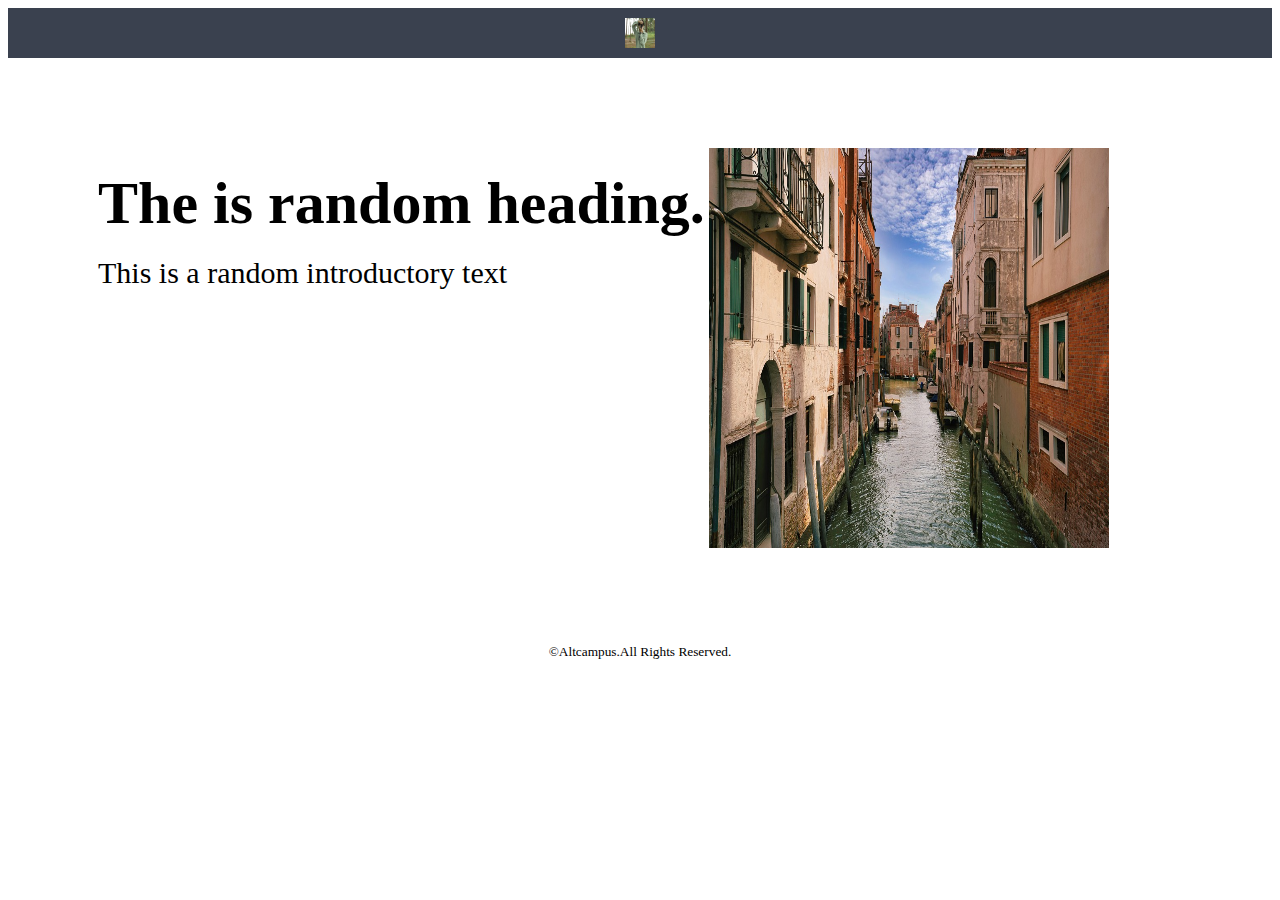
<file: block-BHaaax/index.html>
<!DOCTYPE html>
<html lang="en">
    <head>
        <meta charset="UTF-8">
        <link rel="stylesheet" href="assets/stylesheet/style.css">
    </head>
    <body>
        <header>
        <div class="img">
           <img src="assets/media/photography-7527978_960_720.jpg" width="30px" height="30px" alt="brandname">
        </div>
        <nav class="nav">
           <a href="#">Home</a>           
           <a href="#">Contact</a>
           <a href="#">Faqs</a>
        </nav>
        </header>
        <main>
             <article class="container">
                <div class="col1">
                    <h1>The is random heading.</h1>
                    <p>This is a random introductory text</p>
                </div>
                <div class="col2">
                    <img class="ig" src="assets/media/road-7260175_1280 (1).jpg" alt="waterpath">
                </div>
             </article>
        </main>
        <footer>
            <small>&copy;Altcampus.All Rights Reserved.</small>
        </footer>
    </body>
</html>
</file>
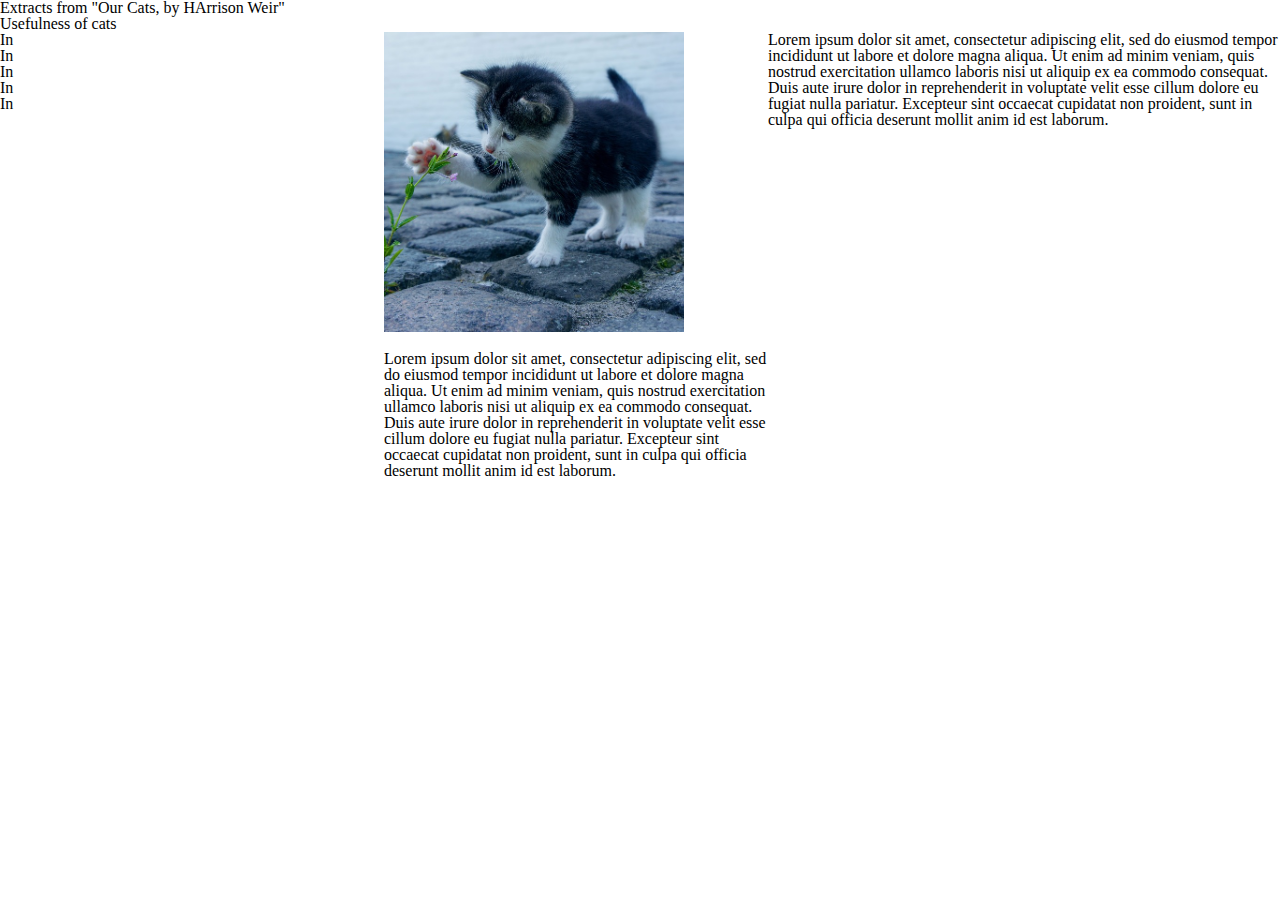
<file: block-BHaabd/index.html>
<!DOCTYPE html>
<html>
    <head>
        <meta charset="UTF-8">
        <link rel="stylesheet" href="assets/stylesheets/style.css">
    </head>
    <body>
        <h1>Extracts from "Our Cats, by HArrison Weir"</h1>
        <section class="container">
            <h3> Usefulness of cats</h3>
            <article class="clearfix">
                <div class="list">
                    <ul>
                        <li>In</li>
                        <li>In</li>
                        <li>In</li>
                        <li>In</li>
                        <li>In</li>
                    </ul>
                </div>
                <div class="list2"> 
                    <img class="img" src="assets/media/cat-2536662_960_720.jpg" alt="a cat">
                    <br><br>
                    <p>Lorem ipsum dolor sit amet, consectetur adipiscing elit, sed do eiusmod tempor incididunt ut labore et dolore magna aliqua. Ut enim ad minim veniam, quis nostrud exercitation ullamco laboris nisi ut aliquip ex ea commodo consequat. Duis aute irure dolor in reprehenderit in voluptate velit esse cillum dolore eu fugiat nulla pariatur. Excepteur sint occaecat cupidatat non proident, sunt in culpa qui officia deserunt mollit anim id est laborum.</p>
                </div>
                <div class="list3"> 
                    <p>Lorem ipsum dolor sit amet, consectetur adipiscing elit, sed do eiusmod tempor incididunt ut labore et dolore magna aliqua. Ut enim ad minim veniam, quis nostrud exercitation ullamco laboris nisi ut aliquip ex ea commodo consequat. Duis aute irure dolor in reprehenderit in voluptate velit esse cillum dolore eu fugiat nulla pariatur. Excepteur sint occaecat cupidatat non proident, sunt in culpa qui officia deserunt mollit anim id est laborum.</p>
                </div>
            </article>
        </section>
    </body>
</html>


<!-- 
### Create a page according to the layout shown below

![Positioning Content Exercise 1](https://raw.githubusercontent.com/suraj122/AC-STYLE-images/master/positioning-content/ex-1.png)

- Using CSS resets is necessary.
- Use semantic tags and keep the nesting and indentation proper. -->
</file>
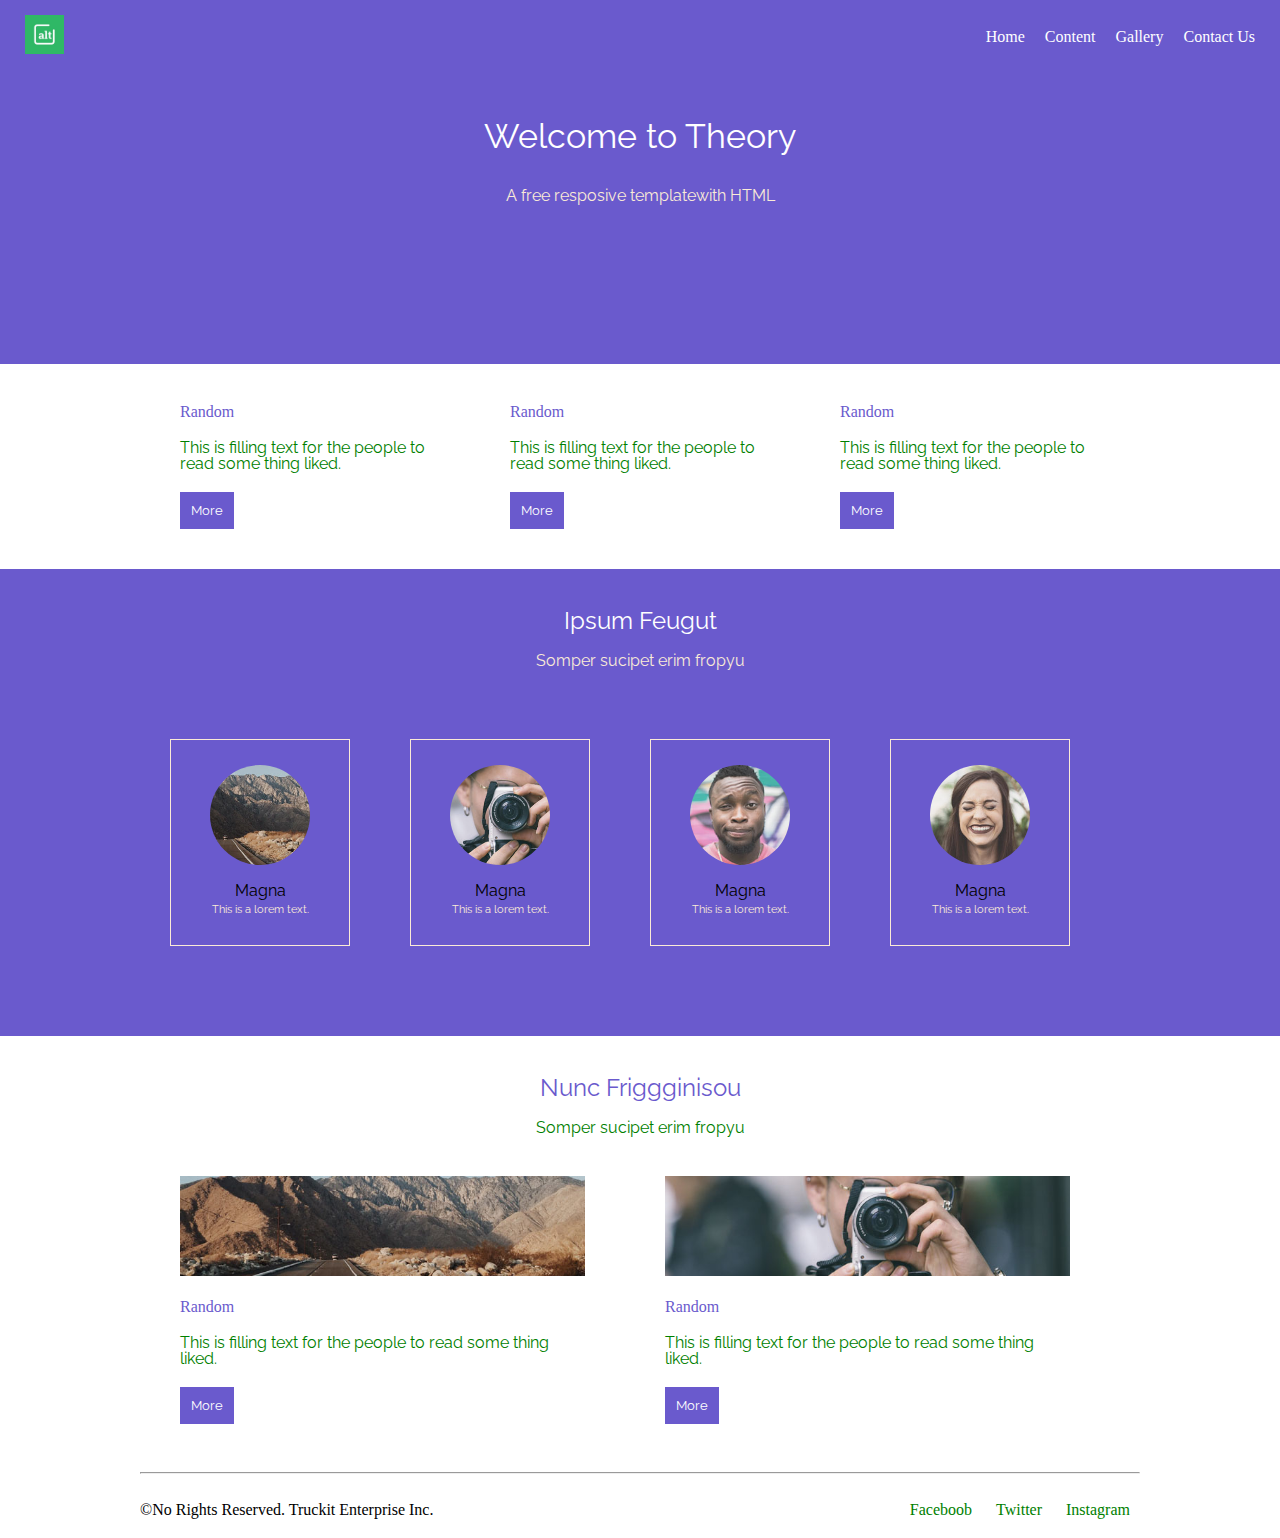
<file: block-BHaabh/index.html>
<!DOCTYPE html>
<html lang="en">
    <head>
        <meta charset="UTF-8">
        <link rel="stylesheet" href="assets/stylesheets/style.css">
        <link rel="preconnect" href="https://fonts.googleapis.com">
        <link rel="preconnect" href="https://fonts.gstatic.com" crossorigin>
        <link href="https://fonts.googleapis.com/css2?family=Raleway:wght@100;200;300&display=swap" rel="stylesheet">
    </head>
    <body>
        <header class="clearfix headfoot">
            <img src="assets/media/altcampus-logo.jpg" alt="it is logo" class="logo_img">
            <nav class="nav">
                <a href="#">Home</a>
                <a href="#">Content</a>
                <a href="#">Gallery</a>
                <a href="#">Contact Us</a>
            </nav>
        </header>
        <main>
            <section class="section"> 
                <article class="container">
                        <h1>Welcome to Theory</h1>
                        <p>A free resposive templatewith HTML</p>
                </article>
            </section>
            <section class="container section2 clearfix">
                <article class="col1">
                    <h3>Random</h3>
                    <p>This is filling text for the people to read some thing liked.</p>
                    <button>More</button>
                </article>
                <article class="col1">
                    <h3>Random</h3>
                    <p>This is filling text for the people to read some thing liked.</p>
                    <button>More</button>
                </article>
                <article class="col1">
                    <h3>Random</h3>
                    <p>This is filling text for the people to read some thing liked.</p>
                    <button>More</button>
                </article>
            </section>
            <section class="section3">
                <article class="container">
                    <h2>Ipsum Feugut</h2>
                    <p>Somper sucipet erim fropyu</p>
                </article>
                <article class="clearfix art1">
                    <div class="container">
                    <div class="divone">
                        <img class="img1" src="assets/media/pic01.jpg" alt="person's picture">
                        <h4>Magna</h4>
                        <p>This is a lorem text.</p>
                    </div>
                    <div class="divone">
                        <img class="img1" src="assets/media/pic02.jpg" alt="person's picture">
                        <h4>Magna</h4>
                        <p>This is a lorem text.</p>
                    </div>
                    <div class="divone">
                        <img class="img1" src="assets/media/pic03.jpg" alt="person's picture">
                        <h4>Magna</h4>
                        <p>This is a lorem text.</p>
                    </div>
                    <div class="divone">
                        <img class="img1" src="assets/media/pic04.jpg" alt="person's picture">
                        <h4>Magna</h4>
                        <p>This is a lorem text.</p>
                    </div>
                </div>
                </article>
            </section>
            <section class="section2">
                <article class="container art3">
                    <h2>Nunc Friggginisou</h2>
                    <p>Somper sucipet erim fropyu</p>
                </article>
                <article class="container clearfix">
                    <div class="div2">
                        <img src="assets/media/pic01.jpg" alt="cool image" class="img3">
                        <h3>Random</h3>
                        <p>This is filling text for the people to read some thing liked.</p>
                        <button>More</button>
                    </div>
                    <div class="div2">
                        <img src="assets/media/pic02.jpg" alt="cool image" class="img3">
                        <h3>Random</h3>
                        <p>This is filling text for the people to read some thing liked.</p>
                        <button>More</button>
                    </div>
                </article>
            </section>
            <div class="container">
                <hr>
            </div>
        </main>
        <footer class="container clearfix">
            <small>&copy;No Rights Reserved. Truckit Enterprise Inc.</small>
            <nav class="nav2">
                <a href="#">Faceboob</a>
                <a href="#">Twitter</a>
                <a href="#">Instagram</a>
            </nav>
        </footer>

    </body>


<!-- 
### Create a page according to the layout shown below

![Positioning Content Exercise 2](https://raw.githubusercontent.com/suraj122/AC-STYLE-images/master/positioning-content/ex-2.png)

- Using CSS resets is necessary.
- Use semantic tags and keep the nesting and indentation proper. -->
</file>
<file: block-BHaaax/assets/stylesheet/style.css>
.img{
    display:inline-block;
    text-align:left;
    
    vertical-align:middle;
    line-height:20px;
    font-size:20px;
}

.nav{
    display:inline-block;
    text-align:right;
    width:1700px;
}
.col1{
    display:inline-block;
    vertical-align:top;
    line-height:30px;
    font-size:30px;
}
.col2{
    display:inline-block;
}

.ig{
    width:400px;
    height:400px;
    display:inline-block;
}

header{
    height:40px;
    text-align:center;
    vertical-align:middle;
    background-color:rgb(58, 65, 79);
    padding-top:10px;
}

.container{
    margin:0 auto;
    max-width:1100px;
}

a{
    text-decoration:none;
    color:white;
    margin-left:10px;
}

article{
    padding:90px
}

footer{
    text-align:center;
}
</file>
<file: block-BHaabd/assets/stylesheets/style.css>
/* http://meyerweb.com/eric/tools/css/reset/ 
   v2.0 | 20110126
   License: none (public domain)
*/

html, body, div, span, applet, object, iframe,
h1, h2, h3, h4, h5, h6, p, blockquote, pre,
a, abbr, acronym, address, big, cite, code,
del, dfn, em, img, ins, kbd, q, s, samp,
small, strike, strong, sub, sup, tt, var,
b, u, i, center,
dl, dt, dd, ol, ul, li,
fieldset, form, label, legend,
table, caption, tbody, tfoot, thead, tr, th, td,
article, aside, canvas, details, embed, 
figure, figcaption, footer, header, hgroup, 
menu, nav, output, ruby, section, summary,
time, mark, audio, video {
	margin: 0;
	padding: 0;
	border: 0;
	font-size: 100%;
	font: inherit;
	vertical-align: baseline;
}
/* HTML5 display-role reset for older browsers */
article, aside, details, figcaption, figure, 
footer, header, hgroup, menu, nav, section {
	display: block;
}
body {
	line-height: 1;
}
ol, ul {
	list-style: none;
}
blockquote, q {
	quotes: none;
}
blockquote:before, blockquote:after,
q:before, q:after {
	content: '';
	content: none;
}
table {
	border-collapse: collapse;
	border-spacing: 0;
}

/*Custom Style*/

.list{
    float:left;
    width:30%;
}

.list1{
    vertical-align:top;
    float:left;
    width:30%;

}

.list2{
    float:left;
    width:30%;

}

.img{
    width:300px;
    height:300px;
    object-fit:cover;
}

.clearfix::before,.clearfix::after{
     content:"";
     display:table;
}
.clearfix::after{
    clear:both;
}
</file>
<file: block-BHaabh/assets/stylesheets/style.css>
/* http://meyerweb.com/eric/tools/css/reset/ 
   v2.0 | 20110126
   License: none (public domain)
*/

html, body, div, span, applet, object, iframe,
h1, h2, h3, h4, h5, h6, p, blockquote, pre,
a, abbr, acronym, address, big, cite, code,
del, dfn, em, img, ins, kbd, q, s, samp,
small, strike, strong, sub, sup, tt, var,
b, u, i, center,
dl, dt, dd, ol, ul, li,
fieldset, form, label, legend,
table, caption, tbody, tfoot, thead, tr, th, td,
article, aside, canvas, details, embed, 
figure, figcaption, footer, header, hgroup, 
menu, nav, output, ruby, section, summary,
time, mark, audio, video {
	margin: 0;
	padding: 0;
	border: 0;
	font-size: 100%;
	font: inherit;
	vertical-align: baseline;
}
/* HTML5 display-role reset for older browsers */
article, aside, details, figcaption, figure, 
footer, header, hgroup, menu, nav, section {
	display: block;
}
body {
	line-height: 1;
}
ol, ul {
	list-style: none;
}
blockquote, q {
	quotes: none;
}
blockquote:before, blockquote:after,
q:before, q:after {
	content: '';
	content: none;
}
table {
	border-collapse: collapse;
	border-spacing: 0;
}

/* Custom Styles */

.headfoot{
    padding:15px 25px;
    background-color:#6A5ACD;
}

.clearfix::before, .clearfix::after{
    content:"";
    display:table;
}

.clearfix::after{
    clear:both;
}

.logo_img{
    width:39px;
    height:39px;
    float:left;
    vertical-align:middle;
}

.nav{
    float: right;
    vertical-align:middle;
    margin-top:14px;
}

.nav a {
    text-decoration:none;
    margin-left:16px; 
    color: white;
}

a{
    vertical-align: center;
    height:39px;
}



.section {
    background-color:#6A5ACD;
    text-align:center;   
    vertical-align: middle; 
    padding-top:50px;
    padding-bottom:140px;
    width:100%;
    color:white;
}

.container{
    margin:0 auto;
    max-width:1000px;
}
h1{
    font-size:34px;
    margin-bottom:15px;
    font-family: 'Raleway', sans-serif;
}

p{
    color:antiquewhite;
    padding: 20px 0;
    font-family:"Raleway";

}

.col1{
    float:left;
    width: 25%;
    margin:0 4%;
}


.section2{
    padding:40px 0;
}

button{
    background-color:#6A5ACD;
    padding:11px 11px;
    color:white;
    border:none;
    font-size:13px;
    font-family:'Raleway';
}

.col1 p{
    color:green;
}
.section3{
    background-color:#6A5ACD;
    text-align:center;
    padding:40px 0;

}

h2{
    font-size:24px;
    color:white;
    font-family:'Raleway';
}

h3{
    color:#6A5ACD;
}
.art1{
    margin:50px 0;
    text-align:center;
}
.divone{
    border:1px solid antiquewhite;
    float:left;
    width:18%;
    margin:0 3%;
    padding:25px 10px;
    box-sizing:border-box;
}

h4{
    font-family:'Raleway';
    margin-top:15px;
}

.img1{
    width:100px;
    height:100px;
    border-radius:50%;
    object-fit:cover;
}

.divone p {
    padding:5px 0;
    font-family:"Raleway";
    font-size:11px;
}


.div2{
    float:left;
    width:40.5%;
    margin:0 4%;
}

.img3{
    width:100%;
    height:100px;
    object-fit: cover;
    padding-top:20px;
    padding-bottom:20px;
}

.art3{
    text-align:center;
}

.art3 h2{
    color:#6A5ACD;
}
.art3 p{
    color:green;
}
.div2 p{
    color:green;
}

hr{
    color:green;
}

small{
    float:left;
    vertical-align:middle;
}

.nav2{
    float:right;
}

.nav2 a{
    color:green;
    text-decoration:none;
    margin:0 10px;
}

footer{
    padding:20px 0;
}
</file>
